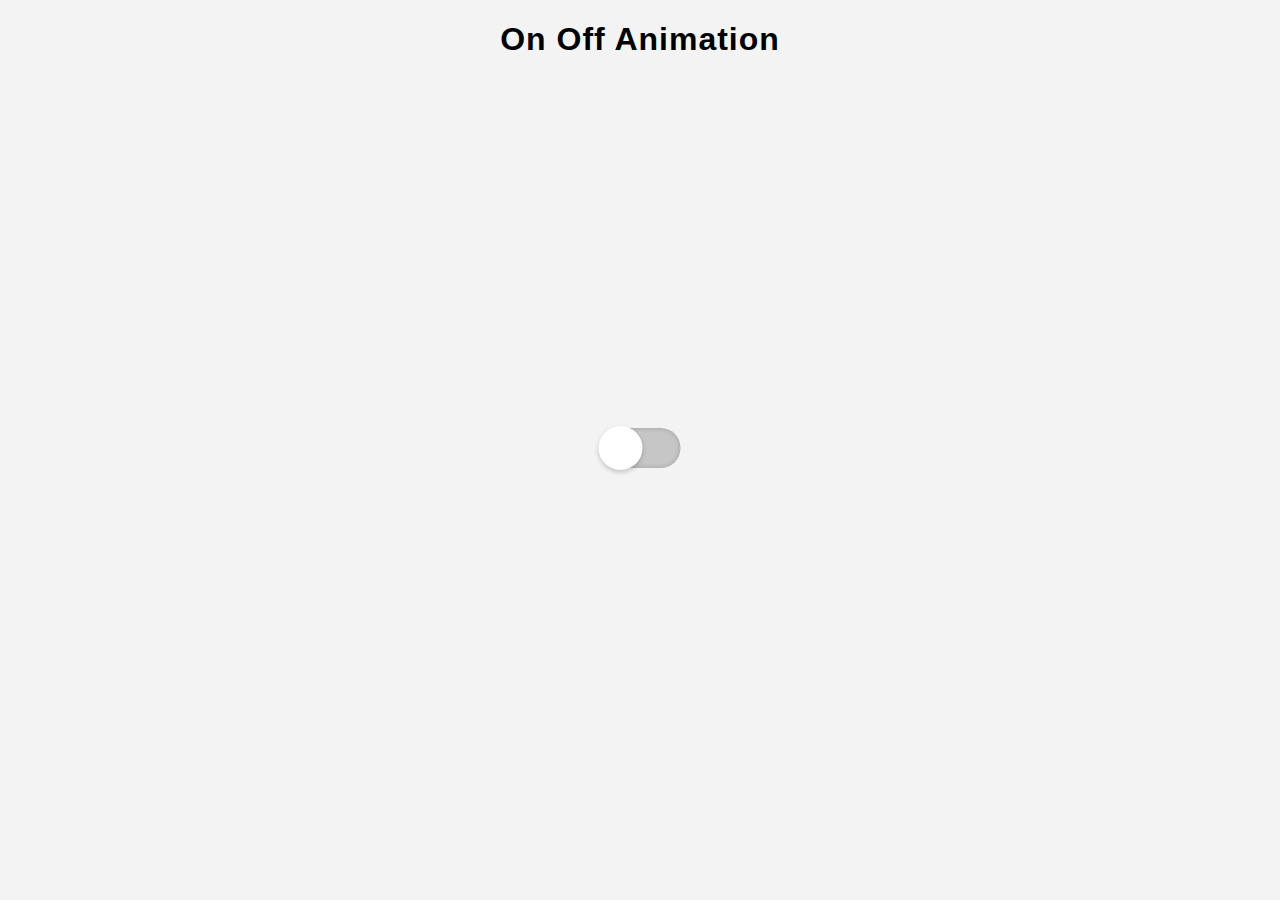
<file: example1/index.html>
<!DOCTYPE html>
<html lang="en">
<head>
    <meta charset="UTF-8">
    <meta name="viewport" content="width=device-width, initial-scale=1.0">
    <meta http-equiv="X-UA-Compatible" content="ie=edge">
    <title>Animation checkbox</title>
</head>
<body>
    <div class="center">
<input type="checkbox" name="">
    </div>
    <h1>On Off Animation</h1>
</body>
</html>

<style>
body{
    margin: 0;
    padding: 0;
    background: #f3f3f3;

}
.center{
    position: absolute;
    top: 50%;
    left: 50%;
    transform: translate(-50%,-50%);
}
input[type="checkbox"]
{
    position: relative;
    width: 80px;
    height: 40px;
    -webkit-appearance: none;
    background: #c6c6c6;
    outline: none;
    border-radius: 20px;
    box-shadow: inset 0 0 5px rgba(0,0,0,.2);
    transition: .5s;
}
input:checked[type="checkbox"]
{
   background: #03a9fa;
}
input[type="checkbox"]:before
{
    content: '';
    position: absolute;
    width: 40px;
    height: 40px;
    border-radius: 20px;
    top: 0;
    left: 0;
    background: #fff;
    transform: scale(1.1);
    box-shadow: 0 2px 5px rgba(0,0,0,.2);
    transition: .5s;
}
input:checked[type="checkbox"]:before
{
    left: 40px;
}
h1{
    text-align: center;
    font-family: Impact, Haettenschweiler, 'Arial Narrow Bold', sans-serif;
    letter-spacing: 1px;    
}
</style>
</file>
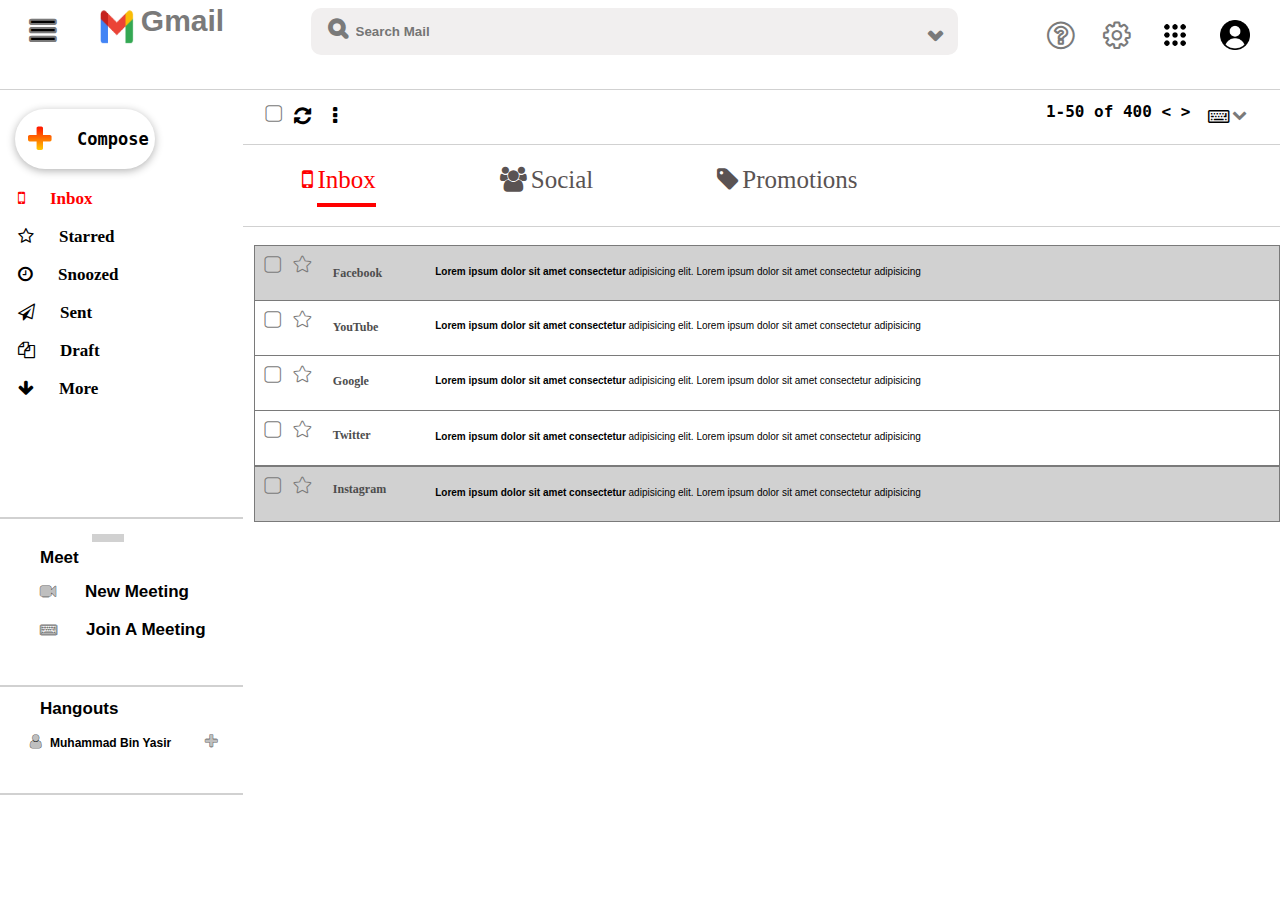
<file: gmail-webpage/index.html>
<!DOCTYPE html>
<html lang="en">
<head>
    <meta charset="UTF-8">
    <meta name="viewport" content="width=device-width, initial-scale=1.0">
    <link rel="stylesheet" href="https://cdnjs.cloudflare.com/ajax/libs/font-awesome/4.7.0/css/font-awesome.min.css" integrity="sha512-SfTiTlX6kk+qitfevl/7LibUOeJWlt9rbyDn92a1DqWOw9vWG2MFoays0sgObmWazO5BQPiFucnnEAjpAB+/Sw==" crossorigin="anonymous" />
    <title>Website Like Gmail</title>
</head>
<body>
     <div class="top-nav">
        <img src="user.png" title="Google Account
Your Name
Youremail@gmail.com">
<img src="nine dots.png" title="Google Apps">
<i class="fa fa-cog" title="Settings"></i>
<i class="fa fa-question-circle" title="Support"></i>

<div class="center-input">
    <input type="text" name="search" title="Search" placeholder="Search Mail">
    <i class="fa fa-search" title="Search"></i>
    <i class="fa fa-chevron-down"></i>
</div>


<div class="left-icon">
    <img src="gmail.png"> 
    <i class="fa fa-bars" title="Main Menu"></i>
    <h2>Gmail</h2>
</div>
     </div>
     <div class="menu">
   <i class="fa fa-check" style="z-index: 100;" id="tickall"></i>     <i class="fa fa-square" id="selectall." onclick="selectall()" aria-hidden="true" title="Select"></i>   <i class="fa fa-refresh" onclick="refresh()" aria-hidden="true" title="Refresh"></i>   <i class="fa fa-ellipsis-v" aria-hidden="true" title="More"></i>
       <div class="pages">
            <p style="position: absolute; top: 9.5%; font-weight: bolder; font-size: 16px; font-family: monospace; right: 7%; z-index: 100; cursor: pointer;">1-50 of 400       <  > </p>   <i class="fa fa-keyboard-o" aria-hidden="true"></i>       <i class="fa fa-chevron-down" aria-hidden="true"></i> 
       </div> 
    </div> 
    <div class="menu-of-selection">
        <div class="menu-selector">
            <i class="fa fa-mobile"></i>  <a href="#" style="color: red; border-bottom: 4px solid red ; padding-bottom: 10px;">Inbox</a>   <i class="fa fa-users"></i>  <a href="#">Social</a>  <i class="fa fa-tag"></i>  <a href="#">Promotions</a>
        </div>
    </div>
    <br>
<div class="mail">
 <div class="mail-one">
    <i class="fa fa-square" onclick="myfun1()" id="square."></i>  <i class="fa fa-check" id="check1"></i> <i class="fa fa-star" id="star." onclick="star1()"></i>   <h2 style="position: absolute; top: 28.5%; color: rgb(77, 77, 77); font-size: 12px; text-transform: capitalize; left: 26%;">Facebook</h2>     <p style="position: absolute; top: 28.4%; left: 34%; font-size: 10px; font-weight: 400; font-family: sans-serif;"><B>Lorem ipsum dolor sit amet consectetur </B>adipisicing elit. Lorem ipsum dolor sit amet consectetur adipisicing</p>
 </div>
 <div class="mail-two">
    <i class="fa fa-square" onclick="myfun2()" id="square.."></i>  <i class="fa fa-check" id="check2"></i> <i class="fa fa-star" id="star.." onclick="star2()"></i>   <h2 style="position: absolute; top: 34.5%; color: rgb(77, 77, 77); font-size: 12px; text-transform: capitalize; left: 26%;">YouTube</h2>     <p style="position: absolute; top: 34.4%; left: 34%; font-size: 10px; font-weight: 400; font-family: sans-serif;"><B>Lorem ipsum dolor sit amet consectetur </B>adipisicing elit. Lorem ipsum dolor sit amet consectetur adipisicing</p> 
</div>
<div class="mail-two">
    <i class="fa fa-square" onclick="myfun3()" id="square..."></i>  <i class="fa fa-check" id="check3"></i> <i class="fa fa-star" id="star..." onclick="star3()"></i>   <h2 style="position: absolute; top: 40.5%; color: rgb(77, 77, 77); font-size: 12px; text-transform: capitalize; left: 26%;">Google</h2>     <p style="position: absolute; top: 40.6%; left: 34%; font-size: 10px; font-weight: 400; font-family: sans-serif;"><B>Lorem ipsum dolor sit amet consectetur </B>adipisicing elit. Lorem ipsum dolor sit amet consectetur adipisicing</p> 
</div>
<div class="mail-two">
    <i class="fa fa-square" onclick="myfun4()" id="square...."></i>  <i class="fa fa-check" id="check4"></i> <i class="fa fa-star" id="star...." onclick="star4()"></i>   <h2 style="position: absolute; top: 46.5%; color: rgb(77, 77, 77); font-size: 12px; text-transform: capitalize; left: 26%;">Twitter</h2>     <p style="position: absolute; top: 46.8%; left: 34%; font-size: 10px; font-weight: 400; font-family: sans-serif;"><B>Lorem ipsum dolor sit amet consectetur </B>adipisicing elit. Lorem ipsum dolor sit amet consectetur adipisicing</p>  
</div>
<div class="mail-one">
    <i class="fa fa-square" onclick="myfun5()" id="square....."></i>  <i class="fa fa-check" id="check5"></i> <i class="fa fa-star" id="star....." onclick="star5()"></i>   <h2 style="position: absolute; top: 52.5%; color: rgb(77, 77, 77); font-size: 12px; text-transform: capitalize; left: 26%;">Instagram</h2>     <p style="position: absolute; top: 53%; left: 34%; font-size: 10px; font-weight: 400; font-family: sans-serif;"><B>Lorem ipsum dolor sit amet consectetur </B>adipisicing elit. Lorem ipsum dolor sit amet consectetur adipisicing</p>  
</div>
</div>
<div class="left-side-menu"> <br>
    <button class="compose"><i class="fa fa-plus"></i>Compose</button>
    <ul>
        <li><a href="#" style="color: red;" class="inbox"><i class="fa fa-mobile"></i>Inbox</a></li><br>
        <li><a href="#"><i class="fa fa-star-o"></i>Starred</a></li><br>
        <li><a href="#"><i class="fa fa-clock-o"></i>snoozed</a></li><br>
        <li><a href="#"><i class="fa fa-paper-plane-o"></i>sent</a></li><br>
        <li><a href="#"><i class="fa fa-files-o"></i>Draft</a></li><br>
        <li><a href="#"><i class="fa fa-arrow-down"></i>More</a></li>
    </ul>
   <div class="line"></div>
   <div class="line2"></div>
   <style>
       .line{
           width: 100%;
           height: 2px; background-color: #d1d1d1;
           position: absolute;
           top: 79%;
       }
       .line2{
           width: 13%;
           height: 8px;
           background-color: #d1d1d1;
           position: absolute;
           top: 82%;
           left: 38%;
           cursor: ns-resize;
       }
   </style>

<div class="meet">
    <h2>Meet</h2>
<i class="fa fa-video-camera"></i> <a href="#">New Meeting</a> <br> <br>
<i class="fa fa-keyboard-o"></i> <a href="#">Join a Meeting</a>
</div>
<div class="line" style="top: 110%;"></div>
<div class="hangout">
    <h2>Hangouts</h2>
    <i class="fa fa-user"></i>   <a href="#">Muhammad Bin Yasir</a>    <i class="fa fa-plus"></i>
</div>
<div class="line" style="position: absolute; top: 130%;"></div>
<div class="recent"></div>
</div>
</body>
</html>

<style>
    body{
        margin: 0;
        padding: 0;
        box-sizing: border-box;
        background-color: #ffff;
    }
    .top-nav{
        width: 100%;
        height: 10vh;
        background-color: #fff;
        border-bottom: 1px solid #d1d1d1;
        box-sizing: border-box;
    }
    .top-nav img{
        width: 30px;
        height: 30px;
        float: right;
        margin-right: 30px;
        margin-top: 20px;
        cursor: pointer;
    }
    .top-nav i{
        font-size: 30px;
        float: right;
        margin-right: 30px;
        margin-top: 20px;
        -webkit-text-stroke-color: rgb(122, 122, 122);
        -webkit-text-stroke-width: 2px;
        color: transparent;
        cursor: pointer;
    }
    .center-input{
        text-align: center;
        margin-left: 220px;
    }
    .center-input input[type="text"]
    {
        margin-top: 8px;
        width: 600px;
        height: 45px;
        font-weight: bolder;
        border: none;
        outline: none;
        background-color: #f1efef;
        padding-left: 45px;
        border-radius: 10px;
    }
    .center-input input[type="text"]:focus{
        background-color: #fff;
        box-shadow: 0 0 4px 0 rgba(0,0,0,0.3);
    }
    .fa-search{
        position: absolute;
        right: 70.5%;
        font-size: 20px!important;
        color: #7a7a7a!important;
        top: -0.2%;
    }
    .fa-chevron-down{
        position: absolute;
        right: 24%;
        top: 0.8%;
        color: #7a7a7a!important;
        font-size: 15px!important;
    }
    .left-icon{
        float: left;
        margin-top: -60px;
        margin-left: 30px;
    }
    .fa-bars{
        color: #000!important;
        -webkit-text-stroke-width: none!important;
        -webkit-text-stroke-color: none!important;
    }
    .left-icon img{
        width: 62px;
        height: 62px;
        margin-top: 3px;
    }
    .left-icon h2{
        font-size: 30px;
        color: #7a7a7a;
        font-weight: bolder;
        font-family: -apple-system, BlinkMacSystemFont, 'Segoe UI', Roboto, Oxygen, Ubuntu, Cantarell, 'Open Sans', 'Helvetica Neue', sans-serif;
        position: absolute;
        left: 11%;
        top: -2.3%;
    }
</style>



<style>

.mail{
    width: 100%;
    height: 70vh;
    background-color: #fff;
}
.mail .mail-one{
    width: 80%;
    height: 6vh;
    background-color: #d1d1d1;
    float: right;
    border: 1px solid #7a7a7a;
}
.mail .mail-one:hover{
    box-shadow: 0 4px 10px 3px rgba(0,0,0,0.3);
    z-index: -1;
}
.mail .mail-two:hover{
    box-shadow: 0 4px 10px 3px rgba(0,0,0,0.3);
    z-index: -1;
}
.fa-square{
    color: transparent;
    font-size: 18px!important;
    -webkit-text-stroke-color: #7a7a7a;
    -webkit-text-stroke-width: 1px;
    margin-left: 10px;
    margin-top: 10px;
    cursor: pointer;
}
/*.fa-check:hover .fa-square{
    color: #000!important;
    border: none;
}
.fa-square:hover .fa-check{
    color: #fff!important;
}*/
#check1, #check2, #check3, #check4, #check5{
    position: absolute;
    left: 20.9%;
    font-size: 11px;
    color: white;
    display: none;
    top: 30%;
}
#check2{
    position: absolute;
    left: 20.9%;
    font-size: 11px;
    color: white;
    display: none;
    top: 36%;
    z-index: 100;   
}
#check3{
    position: absolute;
    left: 20.9%;
    font-size: 11px;
    color: white;
    display: none;
    top: 42%;
    z-index: 100; 
}
#check4{
    position: absolute;
    left: 20.9%;
    font-size: 11px;
    color: white;
    display: none;
    top: 48.5%;
    z-index: 100;
}
#check5{
    position: absolute;
    left: 20.9%;
    font-size: 11px;
    color: white;
    display: none;
    top: 54.7%;
    z-index: 100;
}
.fa-star{
    color: transparent;
    -webkit-text-stroke-color: #7a7a7a;
    -webkit-text-stroke-width: 1px;
    font-size: 18px;
    margin-left: 10px;
    margin-top: 10px;
    cursor: pointer;
}
.mail .mail-two{
    width: 80%;
    height: 6vh;
    background-color: #fff;
    float: right;
    border: 1px solid #7a7a7a;
    border-top: none;
}
</style>

<style>
    .left-side-menu{
        width: 19%;
        height: 60vh;
        background-color: #ffff;
        position: absolute;
        top: 10.1%;
    }
    .left-side-menu ul{
        float: left;
        margin-left: -22px;
        margin-top: 20px;
    }
    .left-side-menu ul li{
        list-style-type: none;
    }
    .left-side-menu  a{
        text-decoration: none;
        color: #000;
        font-size: 17px;
        font-weight: bolder;
        text-transform: capitalize;
        margin-bottom: 15px;
    }
    .left-side-menu i{
        margin-right: 25px;
    }
    .left-side-menu .compose{
        width: 140px;
        height: 60px;
        margin-left: 15px;
        box-shadow: 0 2px 8px 0 rgba(0,0,0,0.3);
        background-color: #fff;
        border: none;
        outline: none;
        text-decoration: none;
        border-radius: 40px;
        color: #000;
        font-weight: bolder;
        align-items: center;
        display: flex;
        text-transform: capitalize;
        font-weight: bolder;
        font-family: monospace;
        font-size: 17px;
    }
    .left-side-menu .compose:hover{
        box-shadow: 4px 5px 8px 3px rgba(0,0,0,0.3);
    }
    .left-side-menu .compose .fa-plus{
        font-size: 30px;
        background:-moz-linear-gradient(top, red 0%, yellow 100%); 
    background: -webkit-linear-gradient(top,red 0%,yellow 100%); 
    background: linear-gradient(to bottom, red 0%,yellow 110%);
    -webkit-background-clip: text;
    -moz-background-clip: text;
    background-clip: text;
   -webkit-text-fill-color:transparent;
   margin-left: 7px;
    }
</style>

<style>
    .meet{
        position: absolute;
        top: 82%;
    }
    .meet h2{
        font-weight: bolder;
        font-size: 17px;
        margin-left: 40px;
        font-family: sans-serif;
        font-style: bold;
    }
    .meet i{
        margin-left: 40px;
        color: #7777;
        -webkit-text-stroke-width: 0.3px;
        -webkit-text-stroke-color: #000;
    }
    .meet a{
        font-size: 17px;
        font-weight: 700;
        font-family: -apple-system, BlinkMacSystemFont, 'Segoe UI', Roboto, Oxygen, Ubuntu, Cantarell, 'Open Sans', 'Helvetica Neue', sans-serif;
    }
</style>

<style>
    .hangout{
        position: absolute;
        top: 110%;
    }
    .hangout h2{
        font-weight: bolder;
        font-size: 17px;
        margin-left: 40px;
        font-family: sans-serif;
        font-style: bold;
    }
    .hangout i{
        margin-left: 30px;
        color: #7777;
        -webkit-text-stroke-width: 0.3px;
        -webkit-text-stroke-color: #000;
    }
    .hangout a{
        font-size: 12px;
        font-weight: 700;
        margin-left: -20px;
        font-family: -apple-system, BlinkMacSystemFont, 'Segoe UI', Roboto, Oxygen, Ubuntu, Cantarell, 'Open Sans', 'Helvetica Neue', sans-serif;
    }
</style>

<style>
    .menu{
        width: 100%;
        height: 6vh;
        background-color: #fff;
        border-bottom: 1px solid #d1d1d1;
    }
    .menu .fa-square{
        position: absolute;
        top: 10.5%;
        visibility: visible;
        left: 20%;
        font-size: 20px;
        cursor: pointer;
    }
    .menu .fa-check{
        z-index: 100;
        top: 12.2%;
        font-size: 12px;
        left: 20.9%;
        display: none;
        color: white;
        position: absolute;
    }
    .menu .fa-refresh{
        position: absolute;
        top: 11.8%;
        visibility: visible;
        color: #000;
        z-index: 100;
        left: 23%;
        font-size: 20px;
        cursor: pointer;
    }
    .menu .fa-ellipsis-v{
        position: absolute;
        top: 11.8%;
        visibility: visible;
        color: #000;
        z-index: 100;
        left: 26%;
        font-size: 20px;
        cursor: pointer;
    }
    .menu .fa-keyboard-o{
        position: absolute;
        top: 11.8%;
        color: #000;
        z-index: 100;
        font-size: 20px;
        cursor: pointer;
        right: 4%;
    }
    .menu .fa-chevron-down{
        position: absolute;
        top: 11.9%;
        color: #000;
        z-index: 100;
        font-size: 24px;
        cursor: pointer;
        right: 2.6%;
    }
</style>

<style>
    .menu-of-selection{
        width: 100%;
        height: 9vh;
        background-color: #fff;
        border-bottom: 1px solid #d1d1d1;
        text-align: center;
        justify-content: center;
    }
    .menu-selector{
    }
    .menu-selector i{
        font-size: 25px;
        margin-top: 22px;
        color: rgb(90, 83, 83);
    }
    .menu-selector .fa-mobile{
        color: red;
    }
    .menu-selector a{
        text-decoration: none;
        color: rgb(90, 83, 83);
        font-size: 25px;
        margin-right: 120px;
}
</style>

<script>
    function myfun1(){
      document.getElementById("check1").style.display="block";
      document.getElementById("square.").style.color="black"
    }
    function myfun2(){
      document.getElementById("check2").style.display="block";
      document.getElementById("square..").style.color="black"
    }
    function myfun3(){
      document.getElementById("check3").style.display="block";
      document.getElementById("square...").style.color="black"
    }
    function myfun4(){
      document.getElementById("check4").style.display="block";
      document.getElementById("square....").style.color="black"
    }
    function myfun5(){
      document.getElementById("check5").style.display="block";
      document.getElementById("square.....").style.color="black"
    }




    function star1(){
        document.getElementById("star.").style.color="yellow";
    }
    function star2(){
        document.getElementById("star..").style.color="yellow";
    }
    function star3(){
        document.getElementById("star...").style.color="yellow";
    }
    function star4(){
        document.getElementById("star....").style.color="yellow";
    }
    function star5(){
        document.getElementById("star.....").style.color="yellow";
    }


    function selectall(){
    document.getElementById("check1").style.display="block";
      document.getElementById("square.").style.color="black"

      document.getElementById("check2").style.display="block";
      document.getElementById("square..").style.color="black"

      document.getElementById("check3").style.display="block";
      document.getElementById("square...").style.color="black"

      document.getElementById("check4").style.display="block";
      document.getElementById("square....").style.color="black"

      document.getElementById("check5").style.display="block";
      document.getElementById("square.....").style.color="black"

      document.getElementById("tickall").style.display="block";
      document.getElementById("selectall.").style.color="black"

    }

    function refresh(){
        window.location.reload();
    }
</script>
</file>
